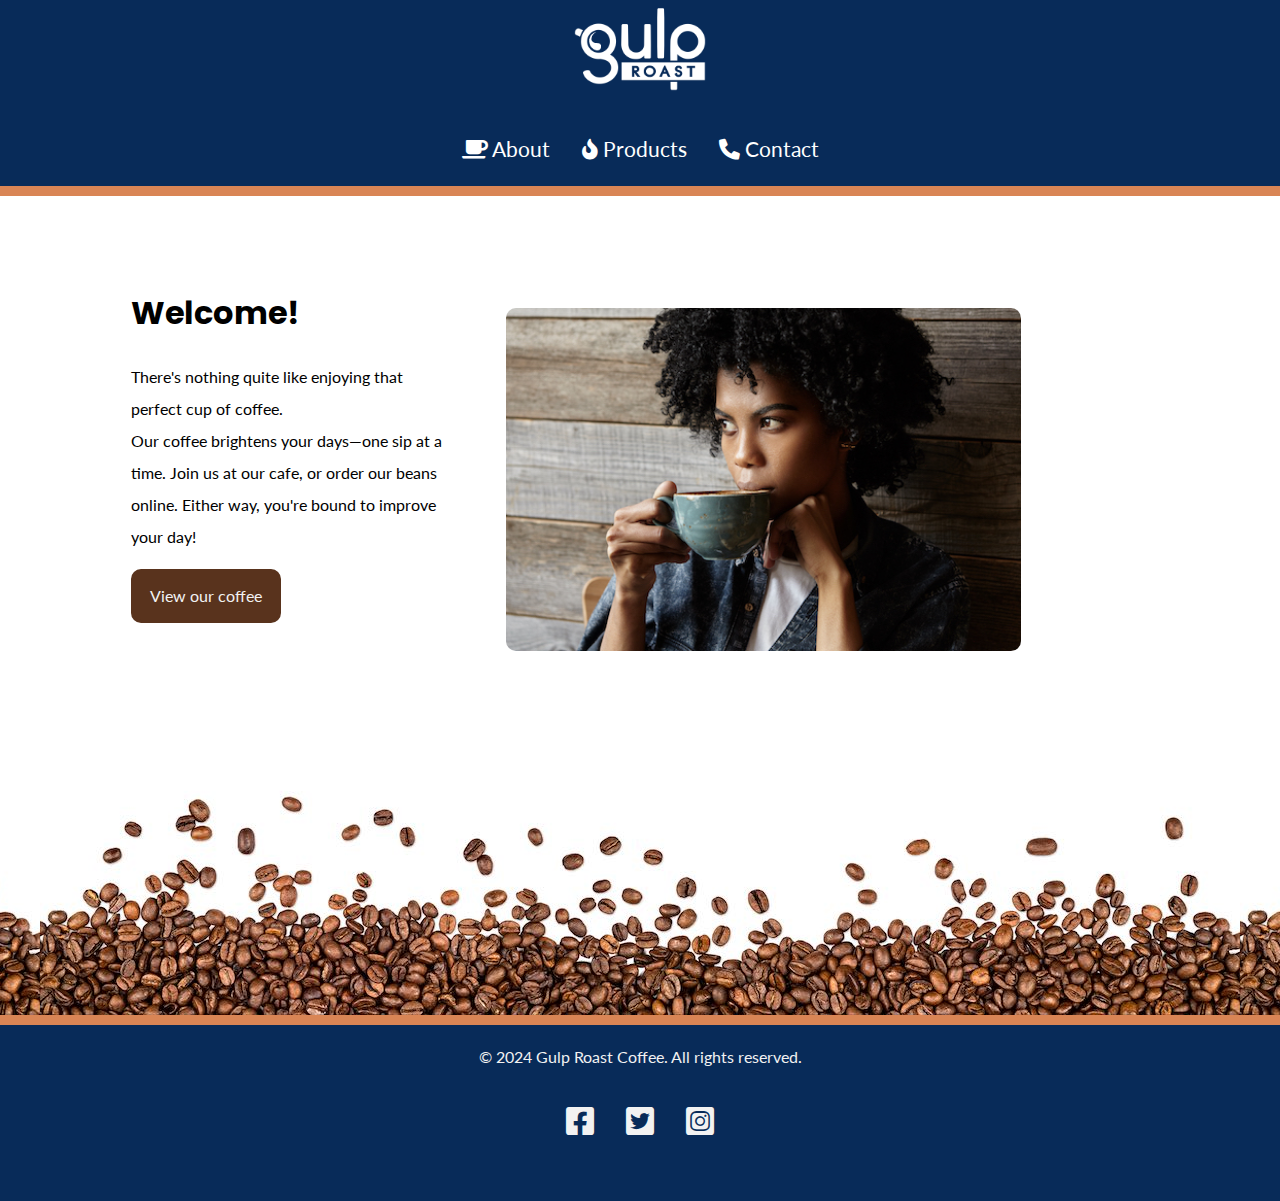
<file: index.html>
<!DOCTYPE html>
<html lang="en">

<head>
  <meta charset="UTF-8">
  <meta name="viewport" content="width=device-width, initial-scale=1.0">
  <link rel="preconnect" href="https://fonts.googleapis.com">
  <link rel="preconnect" href="https://fonts.gstatic.com" crossorigin>
  <link href="https://fonts.googleapis.com/css2?family=Lato&family=Poppins:wght@700&display=swap" rel="stylesheet">
  <link rel="stylesheet" href="https://cdnjs.cloudflare.com/ajax/libs/font-awesome/6.0.0-beta3/css/all.min.css">

  <link href="css/style.css" rel="stylesheet" type="text/css">
  <title>Kanji - M10 Home Page</title>
</head>

<body>
  <header>
    <nav>
      <ul>
        <li class="logo"><a href="index.html">
            <img src="images/gulp-logo-light.png" alt="Gulp Roast. Click for home."></a></li>
        <li><a href="about.html"><span aria-hidden="true" class="fa-solid fa-mug-saucer"></span> About</a></li>
        <li><a href="product.html"><span aria-hidden="true" class="fa-solid fa-fire-flame-curved"></span>
            Products</a></li>
        <li><a href="contact.html"><span aria-hidden="true" class="fa-solid fa-phone"></span> Contact</a></li>
      </ul>
    </nav>
  </header>
  <div class="main-bkgd">
    <section class="main">
      <div class="home">
        <div class="homepage-content">
          <h1>Welcome!</h1>
          <p>There's <i></i>nothing quite like enjoying that perfect cup of coffee.
            <br>
            Our coffee brightens your days—one sip at a time.
            Join us at our cafe, or order our beans online. Either way, you're bound to improve your day!
          </p>
  
          <a class="button" href="product.html">View our coffee</a>
  
        </div>
  
        <div class="firstsip">
          <img src="images/gulp-drinking-coffee.jpg" alt="Woman having a sip of coffee." />
        </div>
      </div>
    </section>
  </div>
  <footer>
    <p>&copy; 2024 Gulp Roast Coffee. All rights reserved.</p>
    <ul>
      <li>
        <a href="https://facebook.com" target="_blank">
          <span aria-hidden="true" class="fa-brands fa-facebook-square"></span>
          <span class="sr-only">Facebook</span>
        </a>
      </li>
      <li>
        <a href="https://twitter.com" target="_blank">
          <span aria-hidden="true" class="fa-brands fa-twitter-square"></span>
          <span class="sr-only">Twitter</span>
        </a>
      </li>
      <li>
        <a href="https://instagram.com" target="_blank">
          <span aria-hidden="true" class="fa-brands fa-instagram-square"></span>
          <span class="sr-only">Instagram</span>
        </a>
      </li>
    </ul>
  </footer>

</body>

</html>
</file>
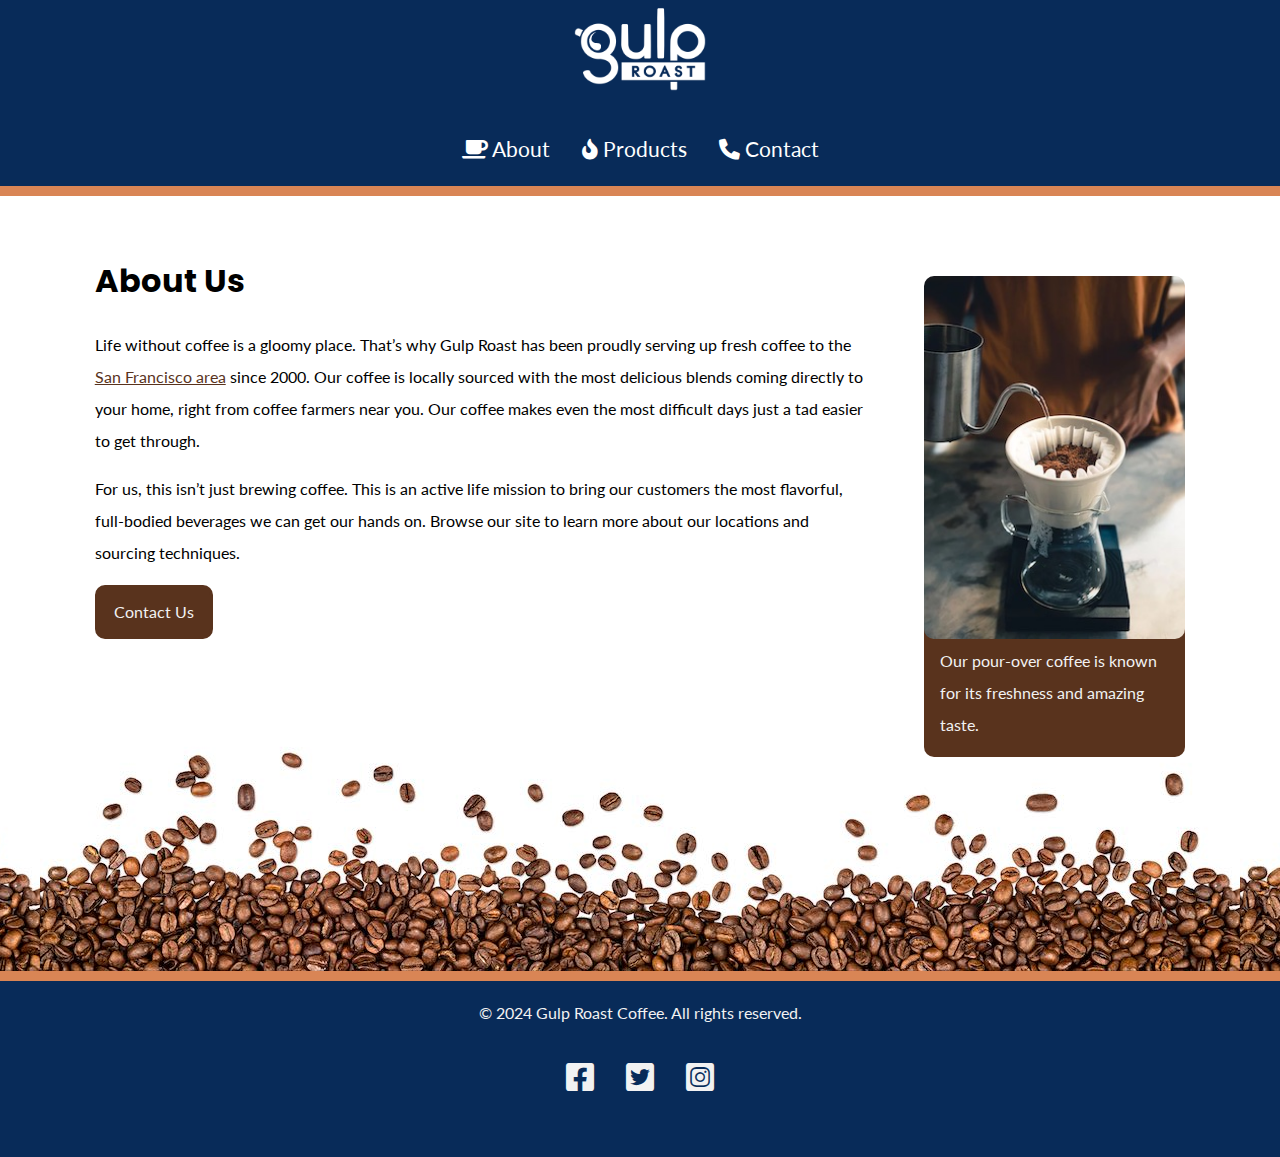
<file: about.html>
<!DOCTYPE html>
<html lang="en">
<head>
    <meta charset="UTF-8">
    <meta name="viewport" content="width=device-width, initial-scale=1.0">
    <link rel="preconnect" href="https://fonts.googleapis.com">
    <link rel="preconnect" href="https://fonts.gstatic.com" crossorigin>
    <link href="https://fonts.googleapis.com/css2?family=Lato&family=Poppins:wght@700&display=swap" rel="stylesheet">
    <link rel="stylesheet" href="https://cdnjs.cloudflare.com/ajax/libs/font-awesome/6.0.0-beta3/css/all.min.css">

    <link href="css/style.css" rel="stylesheet" type="text/css">
    <title>Kanji - M10 About Page</title>
</head>
<body>
    <header>
        <nav>
          <ul>
            <li class="logo"><a href="index.html">
              <img src="images/gulp-logo-light.png" alt="Gulp Roast. Click for home."></a></li>
          <li><a href="about.html"><span aria-hidden="true" class="fa-solid fa-mug-saucer"></span> About</a></li>
          <li><a href="product.html"><span aria-hidden="true" class="fa-solid fa-fire-flame-curved"></span>
                  Products</a></li>
          <li><a href="contact.html"><span aria-hidden="true" class="fa-solid fa-phone"></span> Contact</a></li>
          </ul>
        </nav>
      </header>
      <div class="main-bkgd">
        <section class="main">
          <article>
            <h1>About Us</h1>
            <p>Life without coffee is a gloomy place. That’s why Gulp Roast has been proudly serving up fresh coffee to the <a href="https://goo.gl/maps/3rAyszfwSDx8Si2Y9" target="_blank">San Francisco area</a> since 2000. Our coffee is locally sourced with the most delicious blends coming directly to your home, right from coffee farmers near you. Our coffee makes even the most difficult days just a tad easier to get through.</p>
      
            <p>For us, this isn’t just brewing coffee. This is an active life mission to bring our customers the most flavorful, full-bodied beverages we can get our hands on. Browse our site to learn more about our locations and sourcing techniques.</p>
      
            <a class="button" href="contact.html">Contact Us</a>
          </article>
          
          <picture>
            <source srcset="images/gulp-pouring-coffee-horizontal.jpg" media="(min-width:1280px)">
            <source srcset="images/gulp-pouring-coffee-vertical.jpg" media="(min-width:834px)">
            <source srcset="images/gulp-pouring-coffee-horizontal-sm.jpg" media="(max-width: 375px)">
            <img src="images/gulp-pouring-coffee-horizontal.jpg" alt="Making pour-over coffee at our shop."/>
            
            <figcaption>Our pour-over coffee is known for its freshness and amazing taste.</figcaption>
          </picture>
        </section>
      </div>
      <footer>
        <p>&copy; 2024 Gulp Roast Coffee. All rights reserved.</p>
        <ul>
          <li>
            <a href="https://facebook.com" target="_blank">
              <span aria-hidden="true" class="fa-brands fa-facebook-square"></span>
              <span class="sr-only">Facebook</span>
            </a>
          </li>
          <li>
            <a href="https://twitter.com" target="_blank">
              <span aria-hidden="true" class="fa-brands fa-twitter-square"></span>
              <span class="sr-only">Twitter</span>
            </a>
          </li>
          <li>
            <a href="https://instagram.com" target="_blank">
              <span aria-hidden="true" class="fa-brands fa-instagram-square"></span>
              <span class="sr-only">Instagram</span>
            </a>
          </li>
        </ul>
      </footer>
    
</body>
</html>
</file>
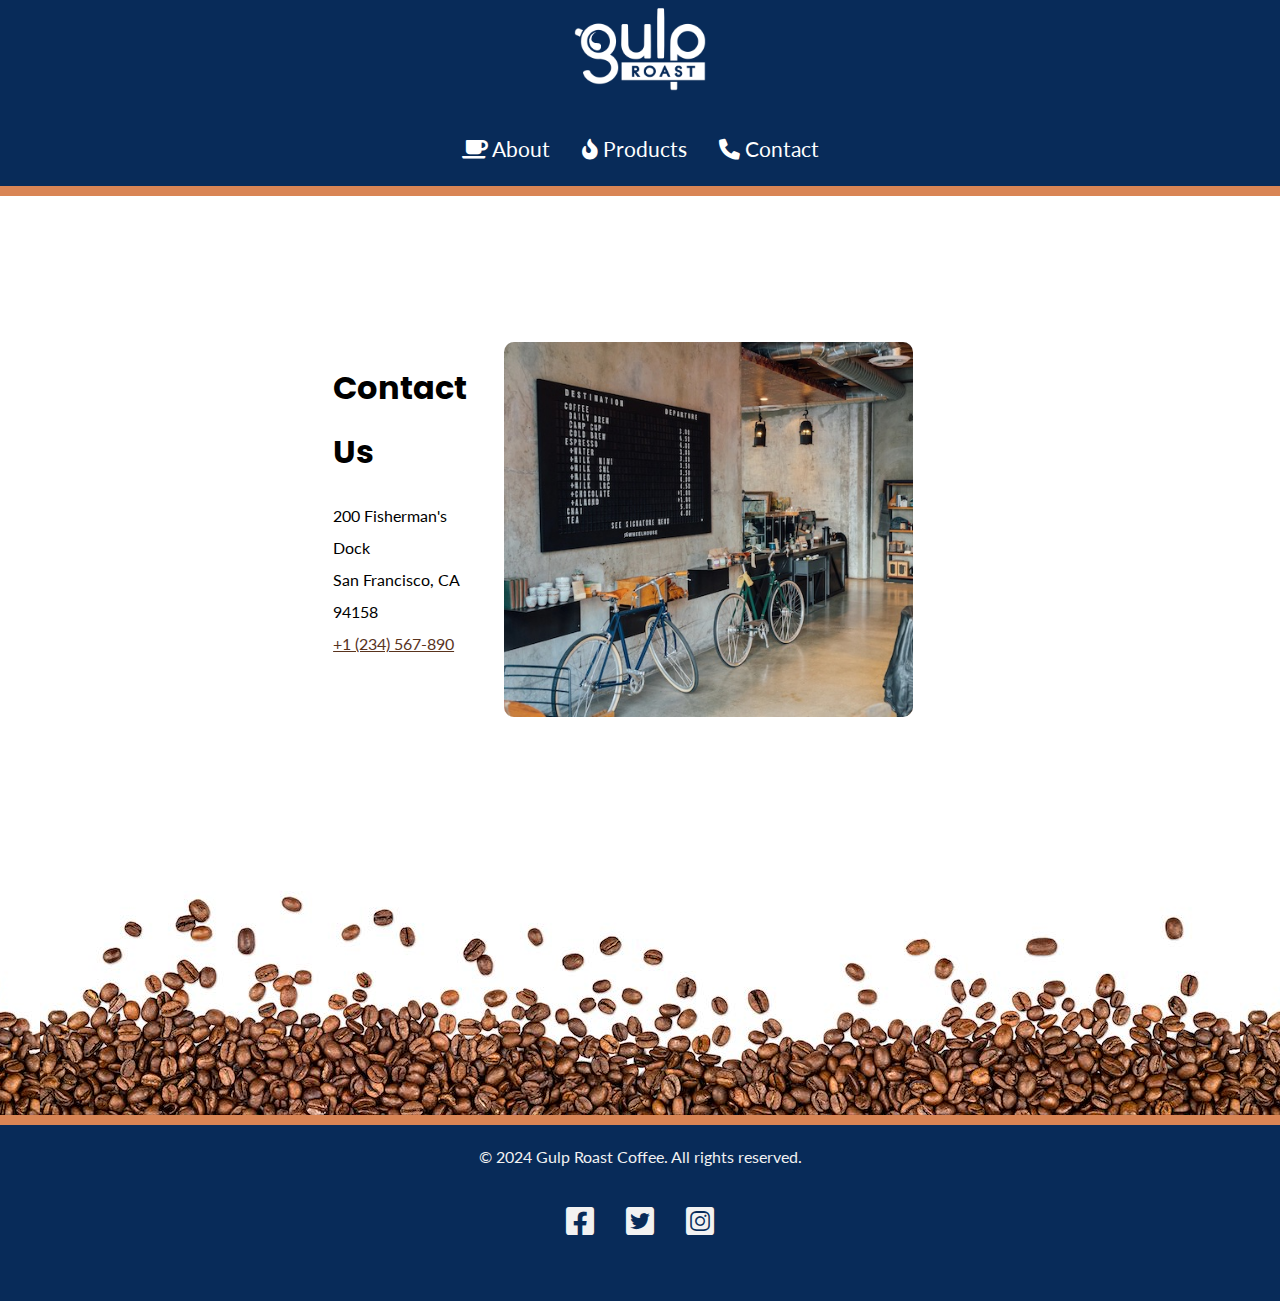
<file: contact.html>
<!DOCTYPE html>
<html lang="en">

<head>
    <meta charset="UTF-8">
    <meta name="viewport" content="width=device-width, initial-scale=1.0">
    <link rel="preconnect" href="https://fonts.googleapis.com">
    <link rel="preconnect" href="https://fonts.gstatic.com" crossorigin>
    <link href="https://fonts.googleapis.com/css2?family=Lato&family=Poppins:wght@700&display=swap" rel="stylesheet">
    <link rel="stylesheet" href="https://cdnjs.cloudflare.com/ajax/libs/font-awesome/6.0.0-beta3/css/all.min.css">

    <link href="css/style.css" rel="stylesheet" type="text/css">
    <title>Kanji - M10 Contact Page</title>
</head>

<body>
    <header>
        <nav>
            <ul>
                <li class="logo"><a href="index.html">
                    <img src="images/gulp-logo-light.png" alt="Gulp Roast. Click for home."></a></li>
                <li><a href="about.html"><span aria-hidden="true" class="fa-solid fa-mug-saucer"></span> About</a></li>
                <li><a href="product.html"><span aria-hidden="true" class="fa-solid fa-fire-flame-curved"></span>
                        Products</a></li>
                <li><a href="contact.html"><span aria-hidden="true" class="fa-solid fa-phone"></span> Contact</a></li>
            </ul>
        </nav>
    </header>
    <div class="main-bkgd">
        <section class="main">
            <div class="contact-page">
                <div class="contact">
                    <h1>Contact Us</h1>
                    <p>200 Fisherman's Dock
                        <br>
                        San Francisco, CA 94158
                        <br>
                        <a href="tel:+1234567890">+1 (234) 567-890</a>
                    </p>
                </div>
                <div class="cafe-img">
                    <img src="images/gulp-menu.jpg" alt="Photo of a cafe menu.">
                </div>
            </div>
        </section>
    </div>
    <footer>
        <p>&copy; 2024 Gulp Roast Coffee. All rights reserved.</p>
        <ul>
            <li>
                <a href="https://facebook.com" target="_blank">
                    <span aria-hidden="true" class="fa-brands fa-facebook-square"></span>
                    <span class="sr-only">Facebook</span>
                </a>
            </li>
            <li>
                <a href="https://twitter.com" target="_blank">
                    <span aria-hidden="true" class="fa-brands fa-twitter-square"></span>
                    <span class="sr-only">Twitter</span>
                </a>
            </li>
            <li>
                <a href="https://instagram.com" target="_blank">
                    <span aria-hidden="true" class="fa-brands fa-instagram-square"></span>
                    <span class="sr-only">Instagram</span>
                </a>
            </li>
        </ul>
    </footer>

</body>

</html>
</file>
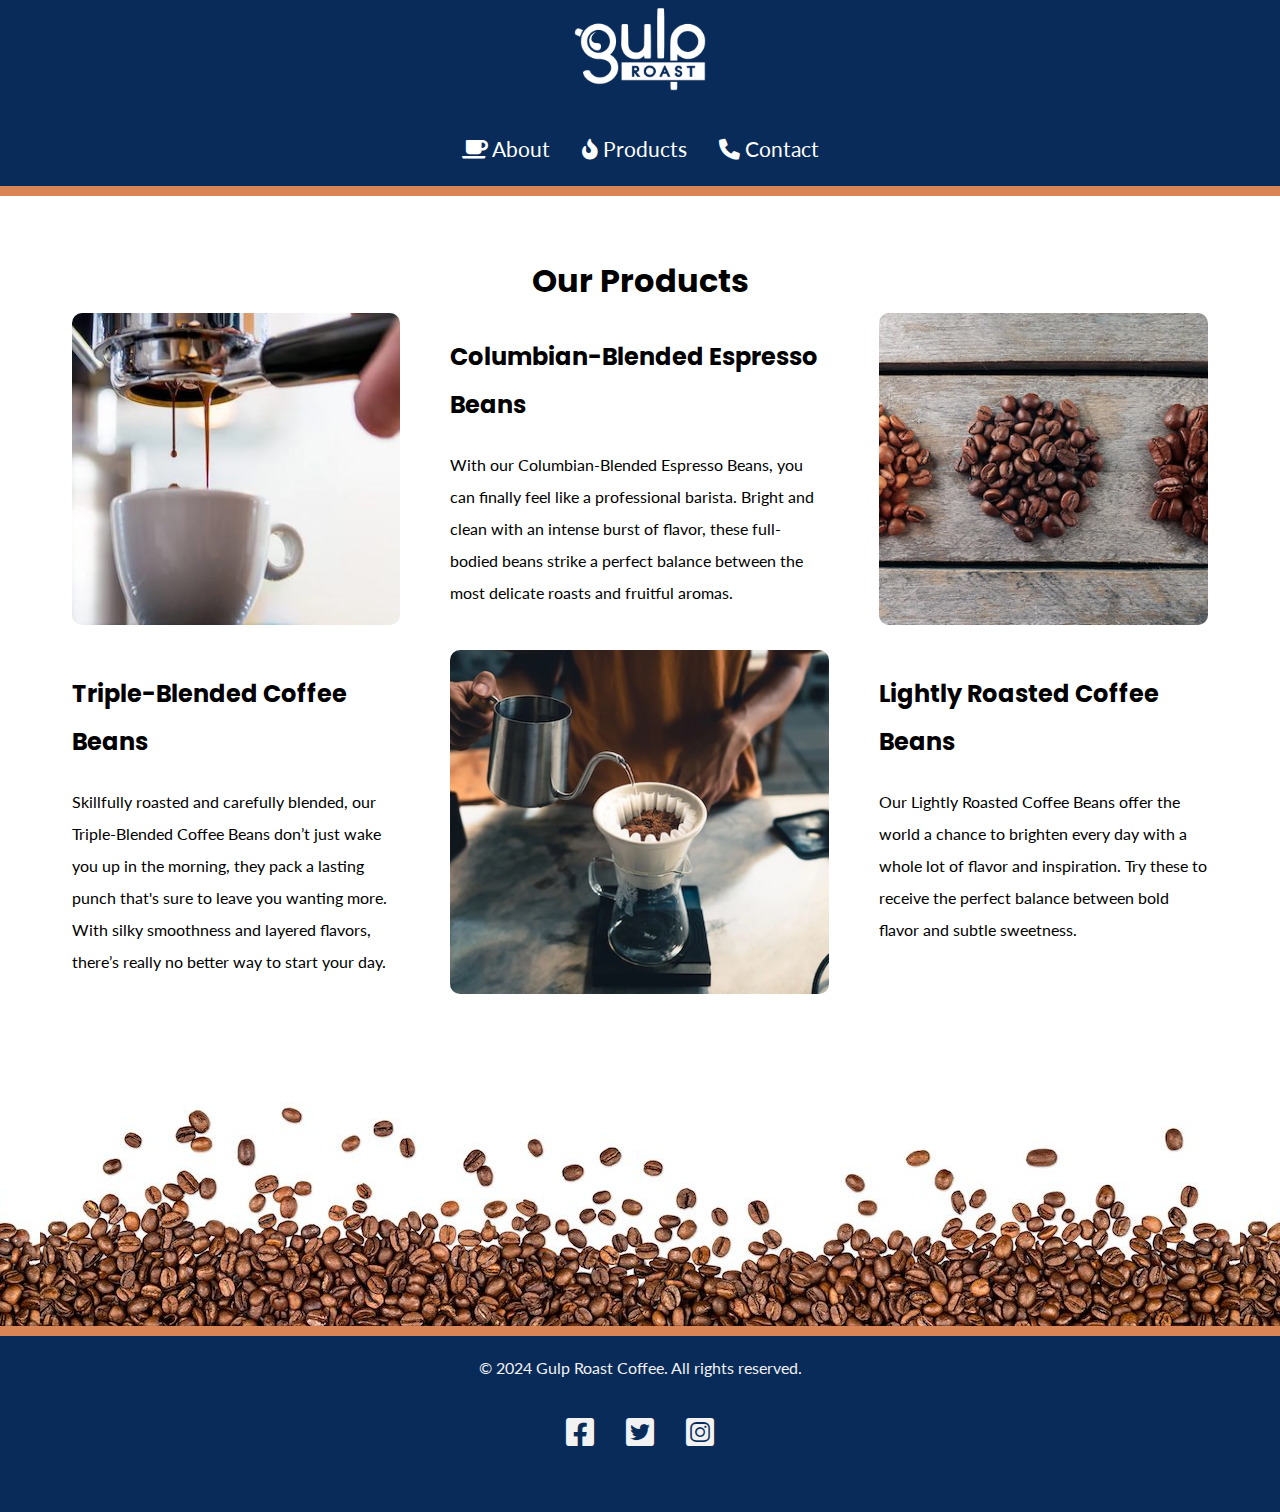
<file: product.html>
<!DOCTYPE html>
<html lang="en">
<head>
    <meta charset="UTF-8">
    <meta name="viewport" content="width=device-width, initial-scale=1.0">
    <link rel="preconnect" href="https://fonts.googleapis.com">
    <link rel="preconnect" href="https://fonts.gstatic.com" crossorigin>
    <link href="https://fonts.googleapis.com/css2?family=Lato&family=Poppins:wght@700&display=swap" rel="stylesheet">
    <link rel="stylesheet" href="https://cdnjs.cloudflare.com/ajax/libs/font-awesome/6.0.0-beta3/css/all.min.css">

    <link href="css/style.css" rel="stylesheet" type="text/css">
    <title>Kanji - M10 Product Page</title>
</head>
<body>
    <header>
        <nav>
          <ul>
            <li class="logo"><a href="index.html">
              <img src="images/gulp-logo-light.png" alt="Gulp Roast. Click for home."></a></li>
          <li><a href="about.html"><span aria-hidden="true" class="fa-solid fa-mug-saucer"></span> About</a></li>
          <li><a href="product.html"><span aria-hidden="true" class="fa-solid fa-fire-flame-curved"></span>
                  Products</a></li>
          <li><a href="contact.html"><span aria-hidden="true" class="fa-solid fa-phone"></span> Contact</a></li>
          </ul>
        </nav>
      </header>
      <div class="main-bkgd">
        <section class="main">
            <h1>Our Products</h1>
          <div class="productGridArea">
            <div class="productGrid">
                <div class="espresso-img"><img src="images/gulp-espresso.jpg" alt="brewing espresso"></div>
                <div class="espresso">
                        <h2>Columbian-Blended Espresso Beans</h2>
                        <p>With our Columbian-Blended Espresso Beans, you can finally feel like a professional barista. Bright and clean with an intense burst of flavor, these full-bodied beans strike a perfect balance between the most delicate roasts and fruitful aromas.</p>
                </div>
                <div class="blended-img"><img src="images/gulp-coffee-beans.jpg" alt="variety of coffee beans"></div>
                <div class="blended">
                        <h2>Triple-Blended Coffee Beans</h2>
                        <p>Skillfully roasted and carefully blended, our Triple-Blended Coffee Beans don’t just wake you up in the morning, they pack a lasting punch that's sure to leave you wanting more. With silky smoothness and layered flavors, there’s really no better way to start your day.</p>
                </div>
                <div class="roasted-img"><img src="images/gulp-pouring-coffee-horizontal.jpg" alt="Barista making pour-over coffee"></div>
                <div class="roasted">
                        <h2>Lightly Roasted Coffee Beans</h2>
                        <p>Our Lightly Roasted Coffee Beans offer the world a chance to brighten every day with a whole lot of flavor and inspiration. Try these to receive the perfect balance between bold flavor and subtle sweetness.</p>
                </div>
            </div>
          </section>
      </div>
      <footer>
        <p>&copy; 2024 Gulp Roast Coffee. All rights reserved.</p>
        <ul>
          <li>
            <a href="https://facebook.com" target="_blank">
              <span aria-hidden="true" class="fa-brands fa-facebook-square"></span>
              <span class="sr-only">Facebook</span>
            </a>
          </li>
          <li>
            <a href="https://twitter.com" target="_blank">
              <span aria-hidden="true" class="fa-brands fa-twitter-square"></span>
              <span class="sr-only">Twitter</span>
            </a>
          </li>
          <li>
            <a href="https://instagram.com" target="_blank">
              <span aria-hidden="true" class="fa-brands fa-instagram-square"></span>
              <span class="sr-only">Instagram</span>
            </a>
          </li>
        </ul>
      </footer>
    
</body>
</html>
</file>
<file: css/style.css>
body {
    background-color: #082B59;
    margin: 0;
    padding: 0;
    font-family: 'Lato', sans-serif;
    line-height: 2;
}

h1,
h2,
h3 {
    font-family: 'Poppins', sans-serif;
}

h1 {
    font-size: 2rem;
    margin-bottom: 0;
}

/* make images flexible */
img {
    max-width: 100%;
}

a {
    color: #59331d;
}

a:hover {
    text-decoration: none;
}

header {
    border-bottom: 10px solid #d98555;
}

/* navbar styling */
nav ul {
    padding: 0;
    margin: 0;
    list-style-type: none;
    display: flex;
    flex-flow: row wrap;
    justify-content: center;
}

nav li {
    margin: 0 1rem 1rem 1rem;
    font-size: 1.3rem;
}

/* max width on the image in pixels */
nav .logo img {
    max-width: 150px;
}

/* flex basis on the image container, li */
nav .logo {
    flex-basis: 100%;
    text-align: center;
}

nav a {
    color: white;
    text-decoration: none;
    display: block;
}

nav a:hover {
    color: #d98555;
}

/* establishes a white background */
.main-bkgd {
    background: #ffffff url(../images/gulp-bean-bkgd.jpg) repeat-x bottom;
    padding-bottom: 300px;
}

/* sits inside of the white background, centered */
.main {
    max-width: 1200px;
    margin: 0 auto;
    padding: 2rem;
    display: flex;
    flex-flow: row wrap;
    justify-content: center;
}

article {
    flex-basis: 73%;
    padding-right: 5%;
}

picture {
    margin: 3rem 0 0 0;
    flex-basis: 23%;
    border-radius: 10px;
}

picture img {
    border-top-left-radius: 10px;
    border-top-right-radius: 10px;
    flex-basis: 100%;
}

img {
    border-radius: 10px;
    max-width: 100%;
    height: 100%;
    object-fit: cover;
}


figcaption {
    color: #f2f2f2;
    padding: 1rem;
    background-color: #59331D;
    border-bottom-left-radius: 10px;
    border-bottom-right-radius: 10px;
    margin-top: -20px;
}

.button {
    display: inline-block;
    background-color: #59331D;
    border-radius: 10px;
    padding: 0.5rem 1rem;
    margin: 0;
    color: #f2f2f2;
    text-decoration: none;
    border: 3px solid #59331d;
}

.button:hover {
    background-color: #f2f2f2;
    color: #59331d;
}

footer {
    color: #f2f2f2;
    text-align: center;
    border-top: 10px solid #d98555;
}

footer ul {
    list-style-type: none;
    padding: 0;
    margin: 0;
    display: flex;
    flex-flow: row wrap;
    justify-content: center;
}

footer a {
    color: #f2f2f2;
    font-size: 2rem;
    display: block;
    margin: 0 1rem 3rem 1rem;
}


.productGridArea {
    align-items: center;
    display: flex;
    position: relative;
}

.productGrid {
    display: grid;
    justify-content: center;
    grid-template-columns: repeat(1fr);
    grid-auto-rows: minmax(100px, auto);
    grid-gap: 25px;
}

.espresso-img {
    grid-column: 1/2;
    grid-row: 1;
}

.espresso {
    grid-column: 3/4;
    grid-row: 1;
}

.blended-img {
    grid-column: 5/6;
    grid-row: 1;
}

.blended {
    grid-column: 1/2;
    grid-row: 2;
}

.roasted-img {
    grid-column: 3/4;
    grid-row: 2;
}

.roasted {
    grid-column: 5/6;
    grid-row: 2;
}

.contact-page{
    max-width: 100%;
    margin: 0 auto;
    padding: 2rem;
    display: flex;
    flex-flow: row wrap;
    justify-content: center;
 }

.cafe-img{
    margin: 3rem 0 0 0;
    padding: 5%;
    flex-basis: 70%;
    border-radius: 10px;
} 

.contact{
    flex-basis: 20%;
    align-content: center;
}

.home{
    max-width: 1200px;
    margin: 0 auto;
    padding: 2rem;
    display: flex;
    flex-flow: row wrap;
    justify-content: center;
}

.homepage-content{
    flex-basis: 35%;
    padding-right: 5%;


}

.firstsip{
    margin: 3rem 0 0 0;
    flex-basis: 60%;
    border-radius: 10px;
}


*,
*::before,
*::after {
    box-sizing: border-box;
}

@media (max-width: 375px) {
    .homepage-content{
        flex-basis: 100%;
    }
    
    .firstsip{
        flex-basis: 100;
    }
    
    .cafe-img{
        flex-basis: 100%;
    } 
    
    .contact{
        flex-basis: 100%;
    }
    
    article {
        flex-basis: 100%;
    }

    picture {
        flex-basis: 100%;
    }

    nav ul {
        padding-left: 25%;
        padding-right: 25%;
    }

    .productGrid {
        grid-template-columns: 1fr;
        gap: 0px;
        align-content: space-around;
        grid-template-areas: "espresso-img" "espresso" "blended-img" "blended" "roasted-img" "roasted";
    }

    .productGrid {
        display: grid;
        justify-content: center;
        grid-template-columns: repeat(1fr);
        grid-auto-rows: minmax(100px, auto);
        grid-gap: 25px;
    }

    .espresso-img {
        grid-column: 1;
        grid-row: 1;
    }

    .espresso {
        grid-column: 1;
        grid-row: 2;
    }

    .blended-img {
        grid-column: 1;
        grid-row: 3;    }

    .blended {
        grid-column: 1;
        grid-row: 4;
    }

    .roasted-img {
        grid-column: 1;
        grid-row: 5;
    }

    .roasted {
        grid-column: 1;
        grid-row: 6;
    }

    .cafe-img{
        flex-basis: 100%;
    }    
    
    .contact{
        flex-basis: 100%;
    }
}

@media (min-width: 380px) and (max-width: 834px) {
    .productGridArea {
        flex-basis: 100%;
    }

    .productGrid {
        display: grid;
        justify-content: center;
        grid-template-columns: repeat(1fr);
        grid-auto-rows: minmax(100px, auto);
        grid-gap: 25px;
    }

    .espresso-img {
        grid-column: 1;
        grid-row: 1;
    }

    .espresso {
        grid-column: 2;
        grid-row: 1;
    }

    .blended-img {
        grid-column: 1;
        grid-row: 2;
    }

    .blended {
        grid-column: 2;
        grid-row: 2;
    }

    .roasted-img {
        grid-column: 1;
        grid-row: 3;
    }

    .roasted {
        grid-column: 2;
        grid-row: 3;
    }
}
</file>
